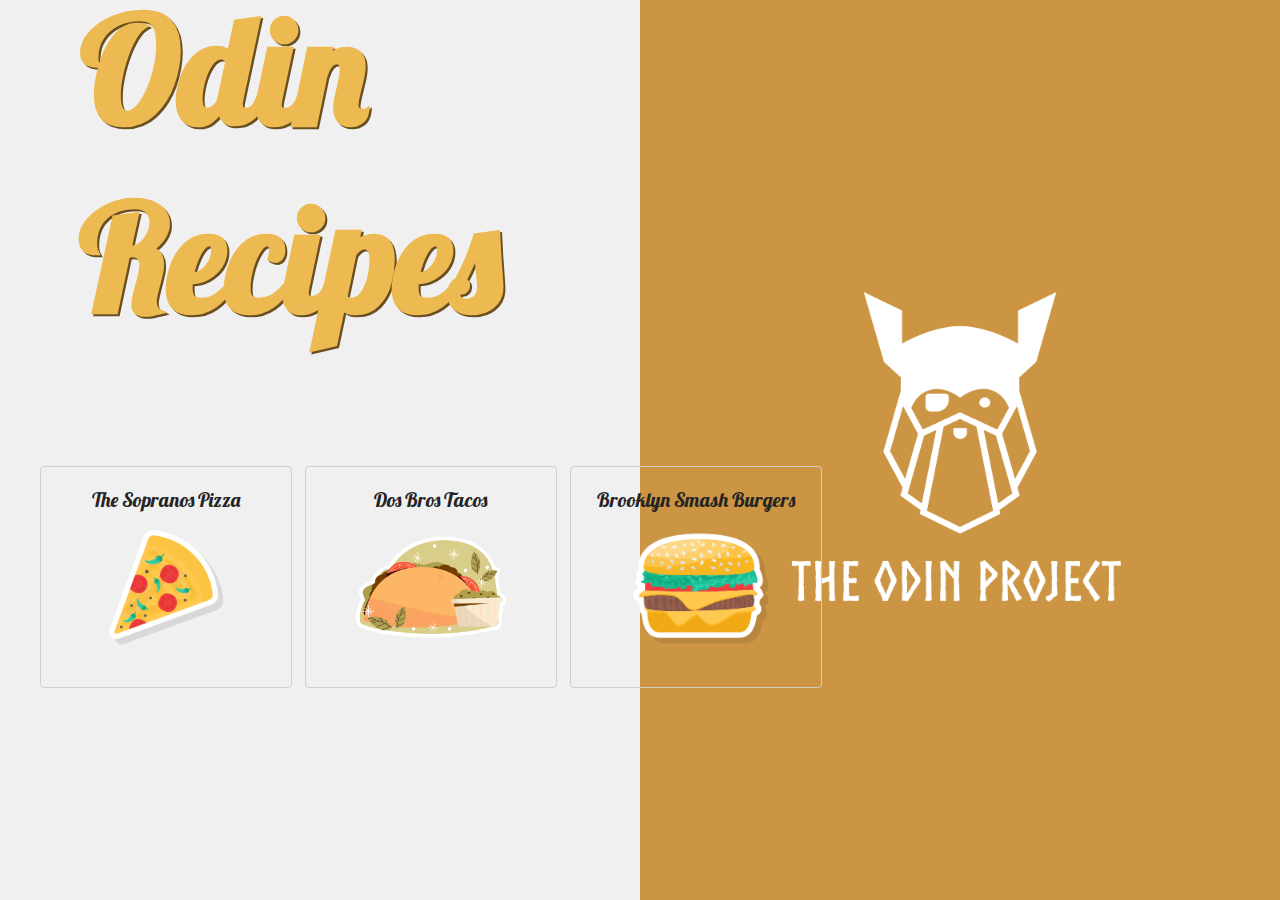
<file: index.html>
<!DOCTYPE html>
<html lang="en">
<head>
    <meta charset="UTF-8">
    <meta http-equiv="X-UA-Compatible" content="IE=edge">
    <meta name="viewport" content="width=device-width, initial-scale=1.0">
    <link rel="stylesheet" href="./styles/style.css">
    <link rel="preconnect" href="https://fonts.googleapis.com">
<link rel="preconnect" href="https://fonts.gstatic.com" crossorigin>
<link href="https://fonts.googleapis.com/css2?family=Lobster&display=swap" rel="stylesheet">
    <title>TheOdinRecipes</title>
</head>
<body>
    <h1>Odin Recipes</h1>
    <img class="odinlogo" src="./images/odinlogo.png" alt="Odin Project logo">
    <ul>
        <li><a href="recipes/pizza.html">The Sopranos Pizza</a><img class="pizzaslice" src="./images/pizza-slice.png" alt="pizza-slice"></li>
        <li><a href="recipes/tacos.html">Dos Bros Tacos</a><img class="taco" src="./images/taco.png" alt="taco"></li>
        <li><a href="recipes/smash-burgers.html">Brooklyn Smash Burgers</a><img class="hamburger" src="./images/hamburger.png" alt="hamburger"></li>
    </ul>
</body>
</html>
</file>
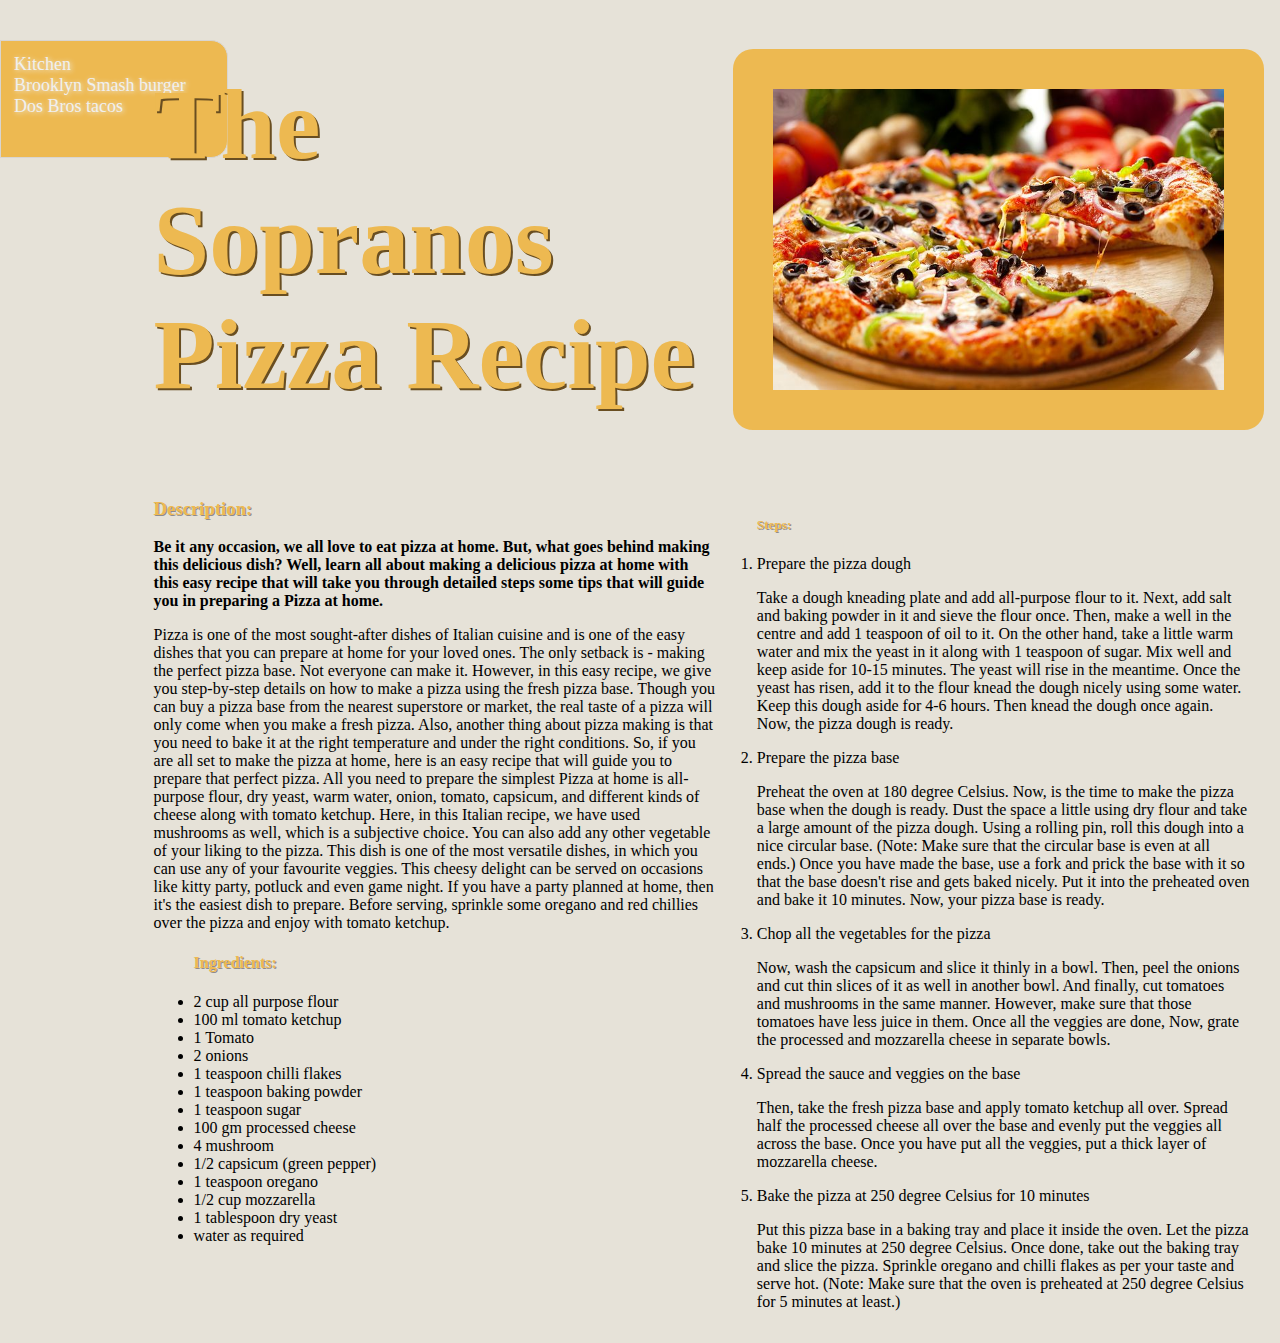
<file: recipes/pizza.html>
<!DOCTYPE html>
<html lang="en">
<head>
    <meta charset="UTF-8">
    <meta http-equiv="X-UA-Compatible" content="IE=edge">
    <meta name="viewport" content="width=device-width, initial-scale=1.0">
    <link rel="stylesheet" href="../styles/pizza.css">
    <title>The Sopranos Pizza</title>
</head>
<body>
    <nav>
        <a href="../index.html">Kitchen</a>
        <br>
        <a href="./smash-burgers.html">Brooklyn Smash burger</a>
        <br>
        <a href="./tacos.html">Dos Bros tacos</a>
    </nav>
    <h1>The Sopranos Pizza Recipe</h1>
    <img src="../images/pizza.jpg" alt="A Pizza Picture">
    <br>
    <div>
    <h3>Description:</h3>
    <p><strong>Be it any occasion, we all love to eat pizza at home. But, what goes behind making this delicious dish? Well, learn all about making a delicious pizza at home with this easy recipe that will take you through detailed steps some tips that will guide you in preparing a Pizza at home.</strong></p>
    <p>Pizza is one of the most sought-after dishes of Italian cuisine and is one of the easy dishes that you can prepare at home for your loved ones. The only setback is - making the perfect pizza base. Not everyone can make it. However, in this easy recipe, we give you step-by-step details on how to make a pizza using the fresh pizza base. Though you can buy a pizza base from the nearest superstore or market, the real taste of a pizza will only come when you make a fresh pizza. Also, another thing about pizza making is that you need to bake it at the right temperature and under the right conditions. So, if you are all set to make the pizza at home, here is an easy recipe that will guide you to prepare that perfect pizza. All you need to prepare the simplest Pizza at home is all-purpose flour, dry yeast, warm water, onion, tomato, capsicum, and different kinds of cheese along with tomato ketchup. Here, in this Italian recipe, we have used mushrooms as well, which is a subjective choice. You can also add any other vegetable of your liking to the pizza. This dish is one of the most versatile dishes, in which you can use any of your favourite veggies. This cheesy delight can be served on occasions like kitty party, potluck and even game night. If you have a party planned at home, then it's the easiest dish to prepare. Before serving, sprinkle some oregano and red chillies over the pizza and enjoy with tomato ketchup.</p>
    <ul>
        <h4>Ingredients:</h4>
        <li>2 cup all purpose flour
        </li>
        <li>100 ml tomato ketchup</li>
        <li>1 Tomato</li>
        <li>2 onions</li>
        <li>1 teaspoon chilli flakes</li>
        <li>1 teaspoon baking powder</li>
        <li>1 teaspoon sugar</li>
        <li>100 gm processed cheese</li>
        <li>4 mushroom</li>
        <li>1/2 capsicum (green pepper)</li>
        <li>1 teaspoon oregano
        </li>
        <li>1/2 cup mozzarella
        </li>
        <li>1 tablespoon dry yeast
        </li>
        <li>water as required
        </li>
    </ul>
    
</div>

    <ol>
        <h5>Steps:</h5>
        <li>Prepare the pizza dough</li>
        <p>Take a dough kneading plate and add all-purpose flour to it. Next, add salt and baking powder in it and sieve the flour once. Then, make a well in the centre and add 1 teaspoon of oil to it. On the other hand, take a little warm water and mix the yeast in it along with 1 teaspoon of sugar. Mix well and keep aside for 10-15 minutes. The yeast will rise in the meantime. Once the yeast has risen, add it to the flour knead the dough nicely using some water. Keep this dough aside for 4-6 hours. Then knead the dough once again. Now, the pizza dough is ready.</p>
        <li>Prepare the pizza base
        </li>
        <p>Preheat the oven at 180 degree Celsius. Now, is the time to make the pizza base when the dough is ready. Dust the space a little using dry flour and take a large amount of the pizza dough. Using a rolling pin, roll this dough into a nice circular base. (Note: Make sure that the circular base is even at all ends.) Once you have made the base, use a fork and prick the base with it so that the base doesn't rise and gets baked nicely. Put it into the preheated oven and bake it 10 minutes. Now, your pizza base is ready.</p>
        <li>Chop all the vegetables for the pizza
        </li>
        <p>Now, wash the capsicum and slice it thinly in a bowl. Then, peel the onions and cut thin slices of it as well in another bowl. And finally, cut tomatoes and mushrooms in the same manner. However, make sure that those tomatoes have less juice in them. Once all the veggies are done, Now, grate the processed and mozzarella cheese in separate bowls.</p>
        <li>Spread the sauce and veggies on the base</li>
        <p>Then, take the fresh pizza base and apply tomato ketchup all over. Spread half the processed cheese all over the base and evenly put the veggies all across the base. Once you have put all the veggies, put a thick layer of mozzarella cheese.</p>
        <li>Bake the pizza at 250 degree Celsius for 10 minutes</li>
        <p>Put this pizza base in a baking tray and place it inside the oven. Let the pizza bake 10 minutes at 250 degree Celsius. Once done, take out the baking tray and slice the pizza. Sprinkle oregano and chilli flakes as per your taste and serve hot. (Note: Make sure that the oven is preheated at 250 degree Celsius for 5 minutes at least.)</p>
    </ol>
    
</body>
</html>
</file>
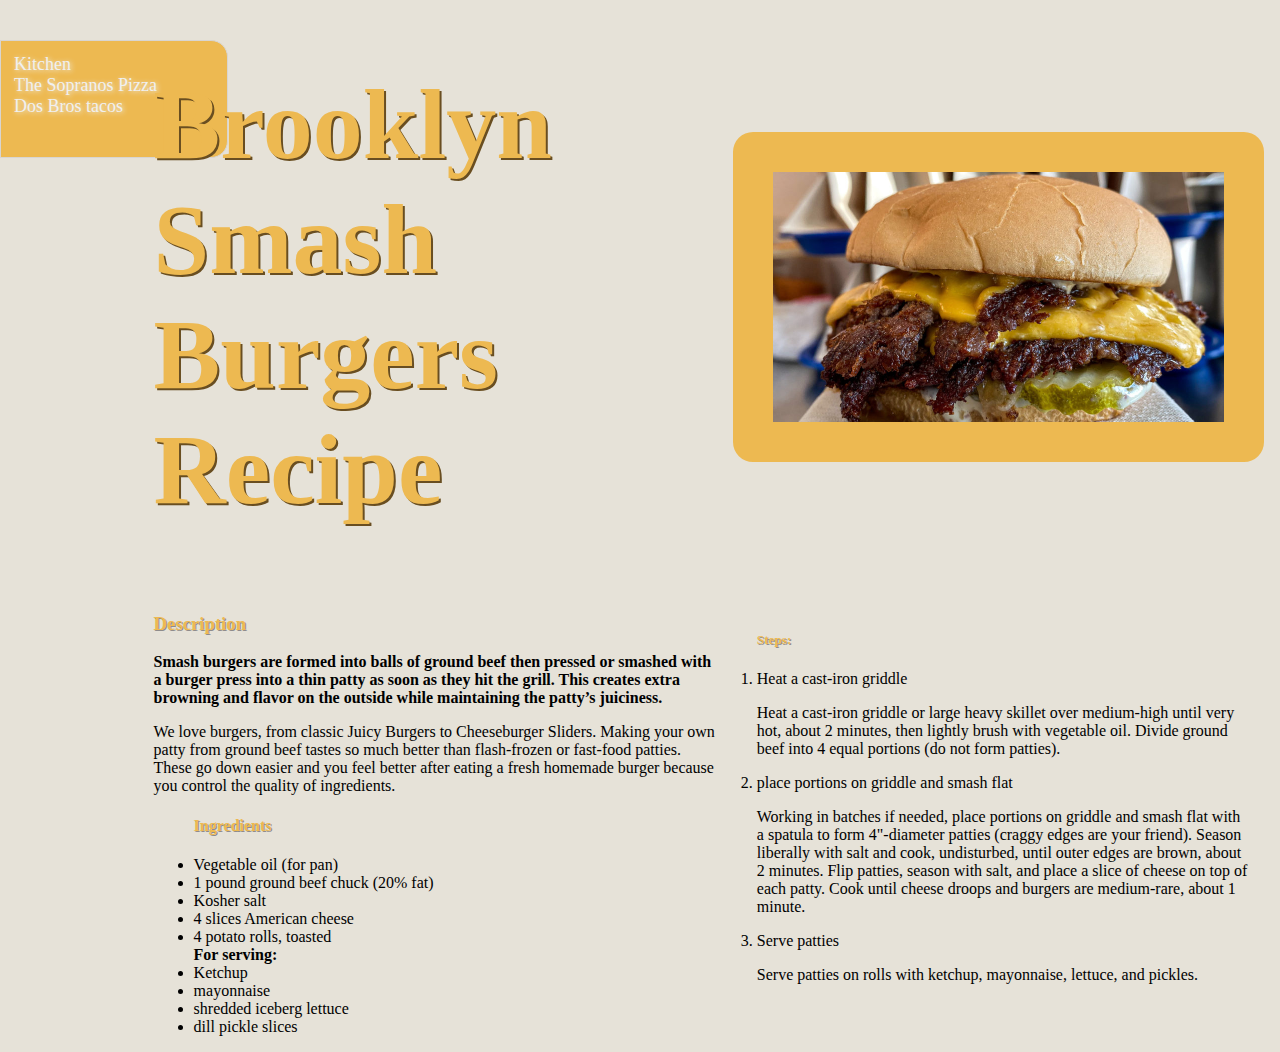
<file: recipes/smash-burgers.html>
<!DOCTYPE html>
<html lang="en">
  <head>
    <meta charset="UTF-8" />
    <meta http-equiv="X-UA-Compatible" content="IE=edge" />
    <meta name="viewport" content="width=device-width, initial-scale=1.0" />
    <link rel="stylesheet" href="../styles/smash-burgers.css" />
    <title>Brooklyn Smash</title>
  </head>
  <body>
    <nav>
      <a href="../index.html">Kitchen</a>
      <br />
      <a href="./pizza.html">The Sopranos Pizza</a>
      <br />
      <a href="./tacos.html">Dos Bros tacos</a>
    </nav>
    <h1>Brooklyn Smash Burgers Recipe</h1>
    <img src="../images/smash-burger.jpg" alt="A Pizza Picture" />
    <br />
    <div>
      <h3>Description</h3>
      <p>
        <strong
          >Smash burgers are formed into balls of ground beef then pressed or
          smashed with a burger press into a thin patty as soon as they hit the
          grill. This creates extra browning and flavor on the outside while
          maintaining the patty’s juiciness.
        </strong>
      </p>
      <p>
        We love burgers, from classic Juicy Burgers to Cheeseburger Sliders.
        Making your own patty from ground beef tastes so much better than
        flash-frozen or fast-food patties. These go down easier and you feel
        better after eating a fresh homemade burger because you control the
        quality of ingredients.
      </p>

      <ul>
        <h4>Ingredients</h4>
        <li>Vegetable oil (for pan)</li>
        <li>1 pound ground beef chuck (20% fat)</li>
        <li>Kosher salt</li>
        <li>4 slices American cheese</li>
        <li>4 potato rolls, toasted</li>
        <span><strong>For serving:</strong></span>
        <li>Ketchup</li>
        <li>mayonnaise</li>
        <li>shredded iceberg lettuce</li>
        <li>dill pickle slices</li>
      </ul>
    </div>
    <ol>
      <h5>Steps:</h5>
      <li>Heat a cast-iron griddle</li>
      <p>
        Heat a cast-iron griddle or large heavy skillet over medium-high until
        very hot, about 2 minutes, then lightly brush with vegetable oil. Divide
        ground beef into 4 equal portions (do not form patties).
      </p>
      <li>place portions on griddle and smash flat</li>
      <p>
        Working in batches if needed, place portions on griddle and smash flat
        with a spatula to form 4"-diameter patties (craggy edges are your
        friend). Season liberally with salt and cook, undisturbed, until outer
        edges are brown, about 2 minutes. Flip patties, season with salt, and
        place a slice of cheese on top of each patty. Cook until cheese droops
        and burgers are medium-rare, about 1 minute.
      </p>
      <li>Serve patties</li>
      <p>
        Serve patties on rolls with ketchup, mayonnaise, lettuce, and pickles.
      </p>
    </ol>
  </body>
</html>
</file>
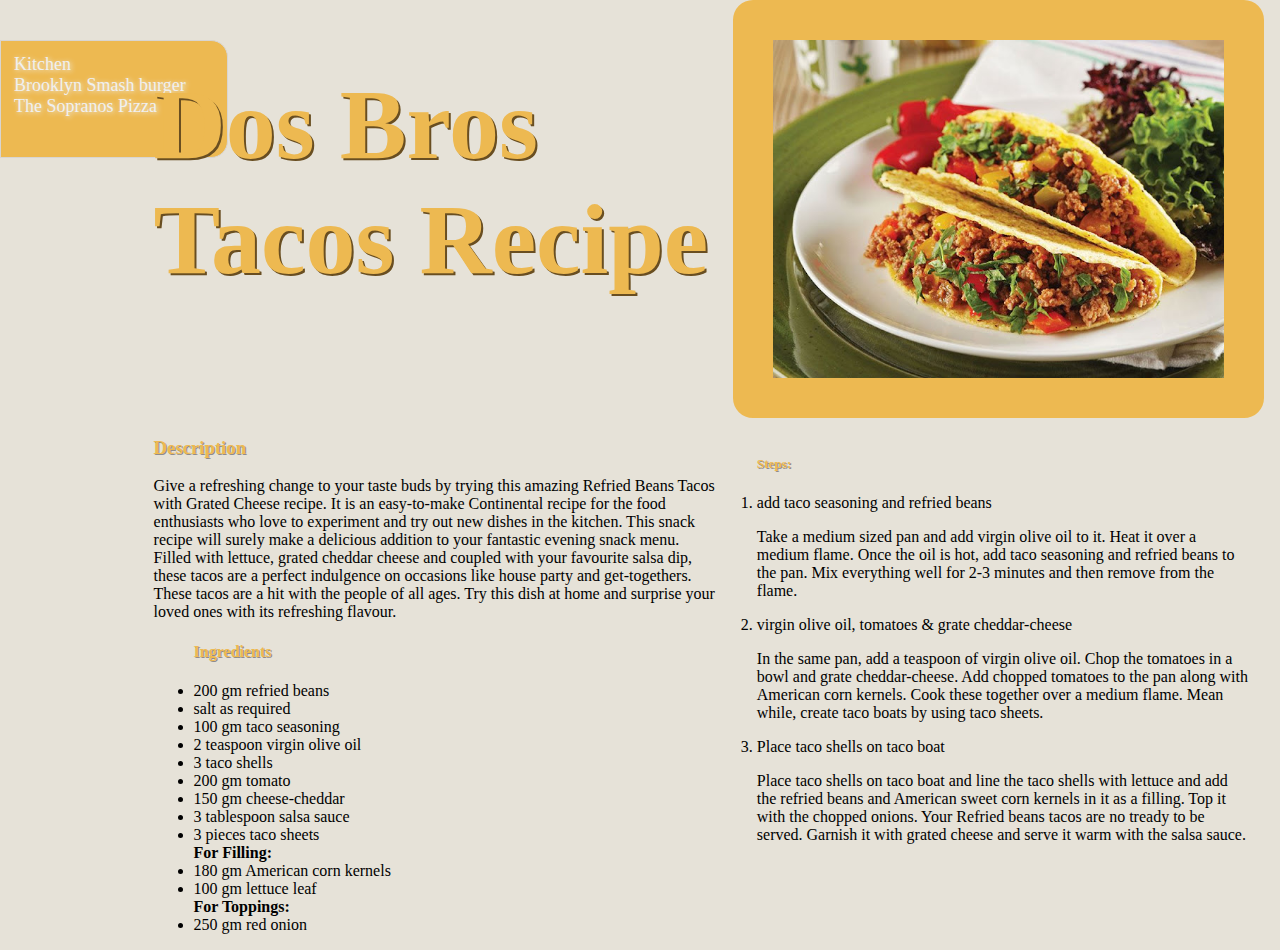
<file: recipes/tacos.html>
<!DOCTYPE html>
<html lang="en">
<head>
    <meta charset="UTF-8">
    <meta http-equiv="X-UA-Compatible" content="IE=edge">
    <meta name="viewport" content="width=device-width, initial-scale=1.0">
    <link rel="stylesheet" href="../styles/tacos.css">
    <title>Dos Bros Tacos</title>
</head>
<body>
    <nav>
        <a href="../index.html">Kitchen</a>
        <br>
        <a href="./smash-burgers.html">Brooklyn Smash burger</a>
        <br>
        <a href="./pizza.html">The Sopranos Pizza</a>
    </nav>
    <h1>Dos Bros Tacos Recipe</h1>
    <img src="../images/tacos.jpg" alt="A Pizza Picture">
    <br>
    <div>
    <h3>Description</h3>
    <p>Give a refreshing change to your taste buds by trying this amazing Refried Beans Tacos with Grated Cheese recipe. It is an easy-to-make Continental recipe for the food enthusiasts who love to experiment and try out new dishes in the kitchen. This snack recipe will surely make a delicious addition to your fantastic evening snack menu. Filled with lettuce, grated cheddar cheese and coupled with your favourite salsa dip, these tacos are a perfect indulgence on occasions like house party and get-togethers. These tacos are a hit with the people of all ages. Try this dish at home and surprise your loved ones with its refreshing flavour.</h4>
    <ul>
        <h4>Ingredients</h4>
        <li>200 gm refried beans
        </li>
        <li>salt as required
        </li>
        <li>100 gm taco seasoning
        </li>
        <li>2 teaspoon virgin olive oil
        </li>
        <li>3 taco shells
        </li>
        <li>200 gm tomato
        </li>
        <li>150 gm cheese-cheddar
        </li>
        <li>3 tablespoon salsa sauce
        </li>
        <li>3 pieces taco sheets
        </li>
        <span><strong>For Filling:</strong></span>
        <li>180 gm American corn kernels
        </li>
        <li>100 gm lettuce leaf
        </li>
        <span><strong>For Toppings:</strong></span>
        <li>250 gm red onion
        </li>
    </ul>
</div>
    <ol>
        <h5>Steps:</h5>
        <li>add taco seasoning and refried beans</li>
        <p>Take a medium sized pan and add virgin olive oil to it. Heat it over a medium flame. Once the oil is hot, add taco seasoning and refried beans to the pan. Mix everything well for 2-3 minutes and then remove from the flame.

        </p>
        <li> virgin olive oil, tomatoes & grate cheddar-cheese</li>
        <p>In the same pan, add a teaspoon of virgin olive oil. Chop the tomatoes in a bowl and grate cheddar-cheese. Add chopped tomatoes to the pan along with American corn kernels. Cook these together over a medium flame. Mean while, create taco boats by using taco sheets.

        </p>
        <li>Place taco shells on taco boat </li>
        <p>Place taco shells on taco boat and line the taco shells with lettuce and add the refried beans and American sweet corn kernels in it as a filling. Top it with the chopped onions. Your Refried beans tacos are no tready to be served. Garnish it with grated cheese and serve it warm with the salsa sauce.

        </p>
    </ol>
    
</body>
</html>
</file>
<file: styles/style.css>
html body {
  height: 100vh;
  width: 100%;
  margin: 0px;
  padding: 0px;
  display: grid;
  background-color: #f0f0f0;
  font-family: "Lobster", cursive;
  grid-template-columns: 1fr;
  grid-template-rows: 1fr 1fr;
  grid-template-areas:
    "h1"
    "ul";
}
@media only screen and (min-width: 760px) {
  HTML body {
    display: grid;
    grid-template-columns: 50% 50%;
    grid-template-rows: 50% 50%;
    grid-template-areas:
      "h1 odinlogo"
      "ul odinlogo";
  }
}
.odinlogo {
  width: 100%;
  height: 100%;
  grid-area: odinlogo;
}

h1 {
  justify-self: start;
  align-self: end;
  color: #edb951;
  font-size: 150px;
  text-shadow: 2px 2px #694e21;
  padding-left: 80px;
  grid-area: h1;
}

ul {
  list-style-type: none;

  display: grid;
  grid-template-columns: minmax(auto, auto);
  grid-template-rows: minmax(auto, auto);
  grid-gap: 1vw;
  grid-area: ul;
}
@media only screen and (min-width: 760px) {
  ul {
    display: grid;
    grid-template-columns: 1fr 1fr 1fr;
    grid-gap: 1vw;
    grid-area:ul;
  }
}

li {
  border: 1px solid rgb(209, 206, 206);
  border-radius: 4px;
  height: 200px;
  width: 250px;
  justify-self: center;
  text-decoration: none;
  text-align: center;
  padding-top: 20px;
  font-size: 20px;
  position: relative;
  color: rgb(37, 36, 36);

}
li:hover {
  box-shadow: 1px 1px 10px rgb(190, 185, 185);
}
a {
  text-decoration: none;
  cursor: pointer;
  color: inherit;
}
.pizzaslice {
  width: 200px;
  align-items: center;
  justify-self: center;
  position: absolute;
  left: 15px;
  bottom: 40px;
}
.hamburger {
  width: 210px;
  align-items: center;
  justify-self: center;
  position: absolute;
  right: 15px;
  bottom: 35px;
}
.taco {
  width: 150px;
  align-items: center;
  justify-self: center;
}
</file>
<file: styles/pizza.css>
html body {
    margin: 0px;
    padding: 0px;
    width: 100vw;
    height: 100vh;
    background: #e6e2d8;
    font-family: "Lobster", cursive;
    display: grid;
    grid-template-columns: minmax(auto, auto);
    grid-template-areas:
      "nav"
      "h1"
      "img"
      "div"
      " ol";
  }
  @media only screen and (min-width: 760px) {
    HTML body {
      display: grid;
      grid-template-columns: 12% 1fr 1fr;
      grid-template-areas:
        "nav h1 img"
        ". div ol";
    }
  }
  
h1{
    color: #EDB951;
    font-size:100px;
    text-shadow: 2px 2px #694e21;
    font-family: 'Lobster', cursive;
    grid-area: h1;
    justify-self: center;
}

img{
    border: 40px solid #EDB951;
    border-radius:20px;
    max-width: 80%;
    height: auto;
    align-self: center;
    justify-self: center;
    grid-area:img;
}
div{
    grid-area: div;

}
ul{
    grid-area:ul;
}

ol{
grid-area: ol;
padding-right:30px;
}
a{
    text-decoration: none;
    color: inherit;
}
a:hover{
    text-decoration: underline;
}
nav{
    border: 1px solid rgb(216, 213, 210);
    background: #EDB951;
    width: 200px;
    height:90px;
    font-family: 'Lobster', cursive;
    border-radius:17px;
    color: #F0F0F0;
    text-shadow: 1px 1px 5px;
    border-top-left-radius: 0px;
    border-bottom-left-radius:0px;
    margin-top:40px;
    font-size: 18px;
    padding:13px;
}
h3, h4, h5{
    color: #EDB951;
    text-shadow: 1px 1px rgb(143, 140, 140);
}
</file>
<file: styles/smash-burgers.css>
html body {
    margin: 0px;
    padding: 0px;
    width: 100vw;
    height: 100vh;
    background: #e6e2d8;
    font-family: "Lobster", cursive;
    display: grid;
    grid-template-columns: minmax(auto, auto);
    grid-template-areas:
      "nav"
      "h1"
      "img"
      "div"
      " ol";
  }
  @media only screen and (min-width: 760px) {
    HTML body {
      display: grid;
      grid-template-columns: 12% 1fr 1fr;
      grid-template-areas:
        "nav h1 img"
        ". div ol";
    }
  }
  
h1{
    color: #EDB951;
    font-size:100px;
    text-shadow: 2px 2px #694e21;
    font-family: 'Lobster', cursive;
    grid-area: h1;
    justify-self: center;
}

img{
    border: 40px solid #EDB951;
    border-radius:20px;
    max-width: 80%;
    height: auto;
    align-self: center;
    justify-self: center;
    grid-area:img;
}
div{
    grid-area: div;

}
ul{
    grid-area:ul;
}

ol{
grid-area: ol;
padding-right:30px;
}
a{
    text-decoration: none;
    color: inherit;
}
a:hover{
    text-decoration: underline;
}
nav{
    border: 1px solid rgb(216, 213, 210);
    background: #EDB951;
    width: 200px;
    height:90px;
    font-family: 'Lobster', cursive;
    border-radius:17px;
    color: #F0F0F0;
    text-shadow: 1px 1px 5px;
    border-top-left-radius: 0px;
    border-bottom-left-radius:0px;
    margin-top:40px;
    font-size: 18px;
    padding:13px;
}
h3, h4, h5{
    color: #EDB951;
    text-shadow: 1px 1px rgb(143, 140, 140);
}
</file>
<file: styles/tacos.css>
html body {
  margin: 0px;
  padding: 0px;
  width: 100vw;
  height: 100vh;
  background: #e6e2d8;
  font-family: "Lobster", cursive;
  display: grid;
  grid-template-columns: minmax(auto, auto);
  grid-template-areas:
    "nav"
    "h1"
    "img"
    "div"
    " ol";
}
@media only screen and (min-width: 760px) {
  HTML body {
    display: grid;
    grid-template-columns: 12% 1fr 1fr;
    grid-template-areas:
      "nav h1 img"
      ". div ol";
  }
}

h1 {
  color: #edb951;
  font-size: 100px;
  text-shadow: 2px 2px #694e21;
  grid-area: h1;
  justify-self: center;
}

img {
  border: 40px solid #edb951;
  border-radius: 20px;
  max-width: 80%;
  height: auto;
  align-self: center;
  justify-self: center;
  grid-area: img;
}
div {
  grid-area: div;
}
ul {
  grid-area: ul;
}

ol {
  grid-area: ol;
  padding-right: 30px;
}
a {
  text-decoration: none;
  color: inherit;
}
a:hover {
  text-decoration: underline;
}
nav {
  border: 1px solid rgb(216, 213, 210);
  background: #edb951;
  width: 200px;
  height: 90px;
  font-family: "Lobster", cursive;
  border-radius: 17px;
  color: #f0f0f0;
  text-shadow: 1px 1px 5px;
  border-top-left-radius: 0px;
  border-bottom-left-radius: 0px;
  margin-top: 40px;
  font-size: 18px;
  padding: 13px;
}
h3,
h4,
h5 {
  color: #edb951;
  text-shadow: 1px 1px rgb(143, 140, 140);
}
</file>
